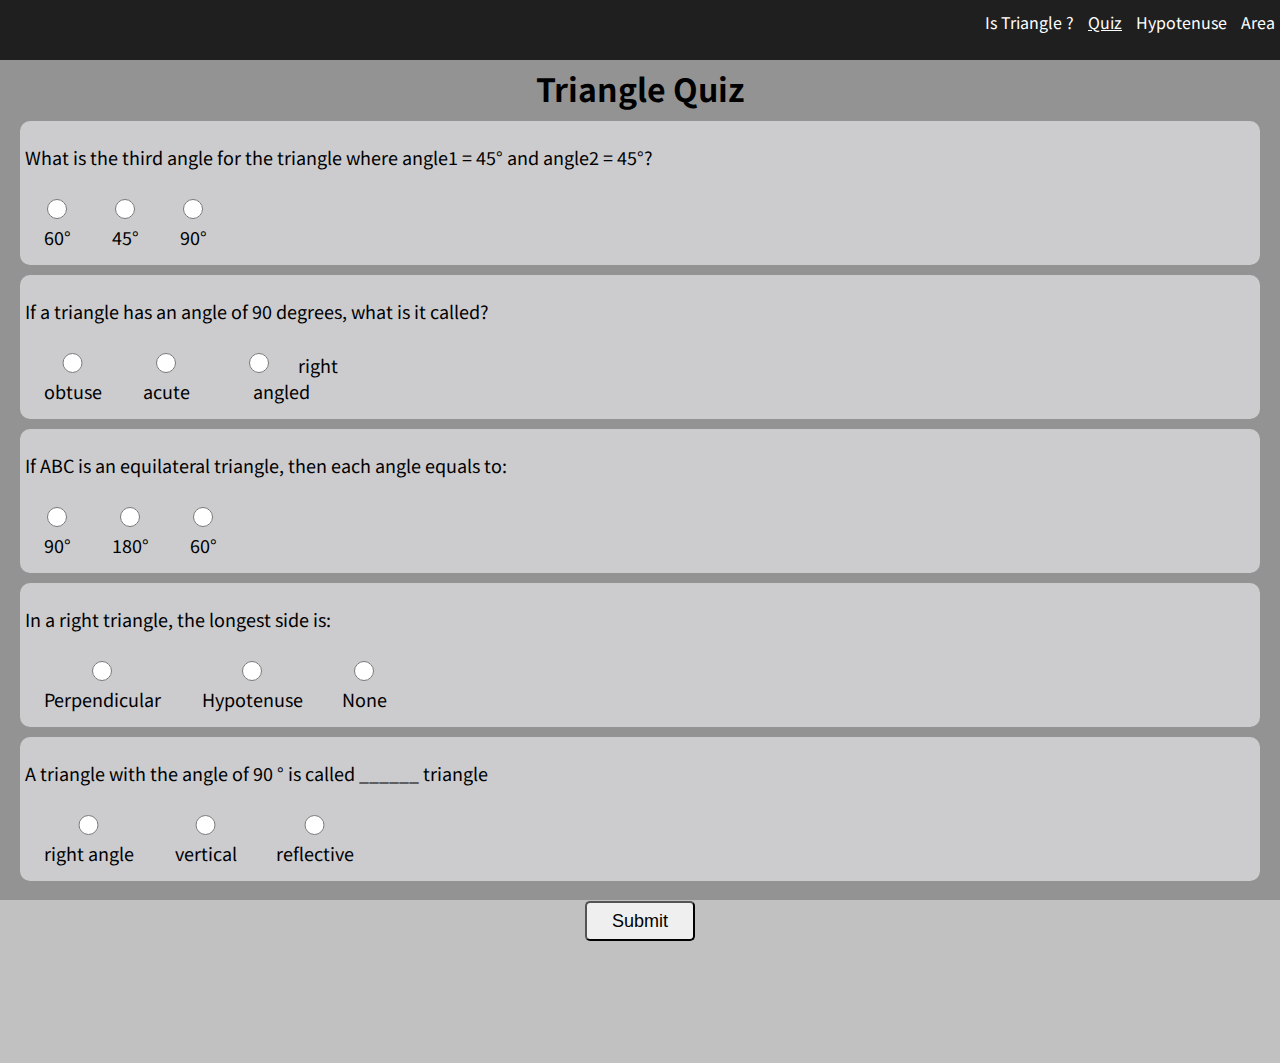
<file: quiz.html>
<!DOCTYPE html>
<html lang="en">

<head>
    <meta charset="UTF-8">
    <meta http-equiv="X-UA-Compatible" content="IE=edge">
    <meta name="viewport" content="width=device-width, initial-scale=1.0">
    <link rel="stylesheet" href="style.css">
    <title>Quiz</title>
</head>

<body>

    <nav>
        <ul class="navigation-list">
            <li> <a class="nav-list" href="index.html">Is Triangle ?</a></li>
            <li> <a class="nav-list" href="/" id="underline2">Quiz</a></li>
            <li> <a class="nav-list" href="hypotenuse.html">Hypotenuse</a></li>
            <li> <a class="nav-list" href="area.html">Area</a>
        </ul>
    </nav>
    <h1 id="heading-of-quiz">Triangle Quiz</h1>

    <form class="question-form">
        <div class="question-container">

            <p>What is the third angle for the triangle where angle1 = 45° and angle2 = 45°?</p>

            <section class="options">
                <label class="ques-options"><input type="radio" name="ques1" value="60°" /> 60° </label>
                <label class="ques-options"><input type="radio" name="ques1" value="45°" /> 45° </label>
                <label class="ques-options"><input type="radio" name="ques1" value="90°" /> 90° </label>
            </section>
        </div>


        <div class="question-container">

            <p>If a triangle has an angle of 90 degrees, what is it called?</p>
            <section class="options">
                <label><input type="radio" name="ques2" value="obtuse" /> obtuse </label>
                <label><input type="radio" name="ques2" value="acute" /> acute </label>
                <label><input type="radio" name="ques2" value="right angled" /> right angled </label>
            </section>

        </div>

        <div class="question-container">

            <p>If ABC is an equilateral triangle, then each angle equals to:</p>
            <section class="options">
                <label><input type="radio" name="ques3" value="90°" /> 90° </label>
                <label><input type="radio" name="ques3" value="180°" /> 180° </label>
                <label><input type="radio" name="ques3" value="60°" /> 60° </label>
            </section>
        </div>

        <div class="question-container">

            <p>In a right triangle, the longest side is:</p>
            <section class="options">
                <label><input type="radio" name="ques4" value="Perpendicular" /> Perpendicular </label>
                <label><input type="radio" name="ques4" value="Hypotenuse" /> Hypotenuse </label>
                <label><input type="radio" name="ques4" value="None" />None</label>
            </section>
        </div>

        <div class="question-container">

            <p>A triangle with the angle of 90 ° is called ______ triangle</p>
            <section class="options">
                <label><input type="radio" name="ques5" value="right angle" /> right angle</label>
                <label><input type="radio" name="ques5" value="vertical" /> vertical</label>
                <label><input type="radio" name="ques5" value="reflective" />reflective</label>
            </section>
        </div>

    </form>
    <button id="submit-button">Submit</button><br /><br />
    <span id="result"></span>
    <script src="quizz.js" type="text/javascript"></script>
    <div>
        <br />
    </div>
</body>

</html>
</file>
<file: style.css>
@import url('https://fonts.googleapis.com/css2?family=Noto+Sans+JP:wght@500&display=swap');


html,
body {
    font-family: 'Noto Sans JP', sans-serif;
    width: 100%;
    height: 100%;
    margin: 0;
    background-color:rgba(22, 22, 22, 0.267);
}

nav {
    background-color: rgba(0, 0, 0, 0.787);
    height: 60px;
}

.navigation-list {
    text-align: right;
    margin-top: 0px;
    padding-top: 10px;

}

li {
    display: inline;
    list-style-type: none;
    padding: 0px 5px;

}

.nav-list {
    color: white;
    font-size: 16px;
    text-decoration: none;
}

h1 {
    text-align: center;
    margin-top: 60px;
}

input,
button {
    display: block;
    margin: auto;

}

label {
    font-size: 26px;
    display: block;
    text-align: center;
    padding: 10px;
}

input {
    width: 60%;
    height: 20px;
    border: 2px solid black;
}

button {
    margin-top: 20px;
    width: 110px;
    height: 40px;
    font-size: 18px;
    border-radius: 5px;

}

button:hover {
    background-color: rgba(24, 24, 31, 0.527);
    color:white;
}

#underline1,
#underline2,
#underline3,
#underline4 {
    text-decoration: underline;
}

#result,
span {

    margin: auto;
    font-weight: bold;
    font-size: 30px;
    display: block;
    margin-top: 20px;
    text-align: center;
    padding: 5px;
    margin-bottom: 20px;
}

.question-container {
    background-color: rgb(204, 204, 207);
    border-radius: 10px;
    /*display: flex;*/

    margin: 10px 20px;
    padding: 5px;
    text-align: left;

}

.options label,
.options label input {
    display: inline-block;

}
.question-container p,.question-container label{
    font-size:18px;
}
#heading-of-quiz{
    margin-top:5px;
    margin-bottom:5px;
    padding-top:0px;
}
</file>
